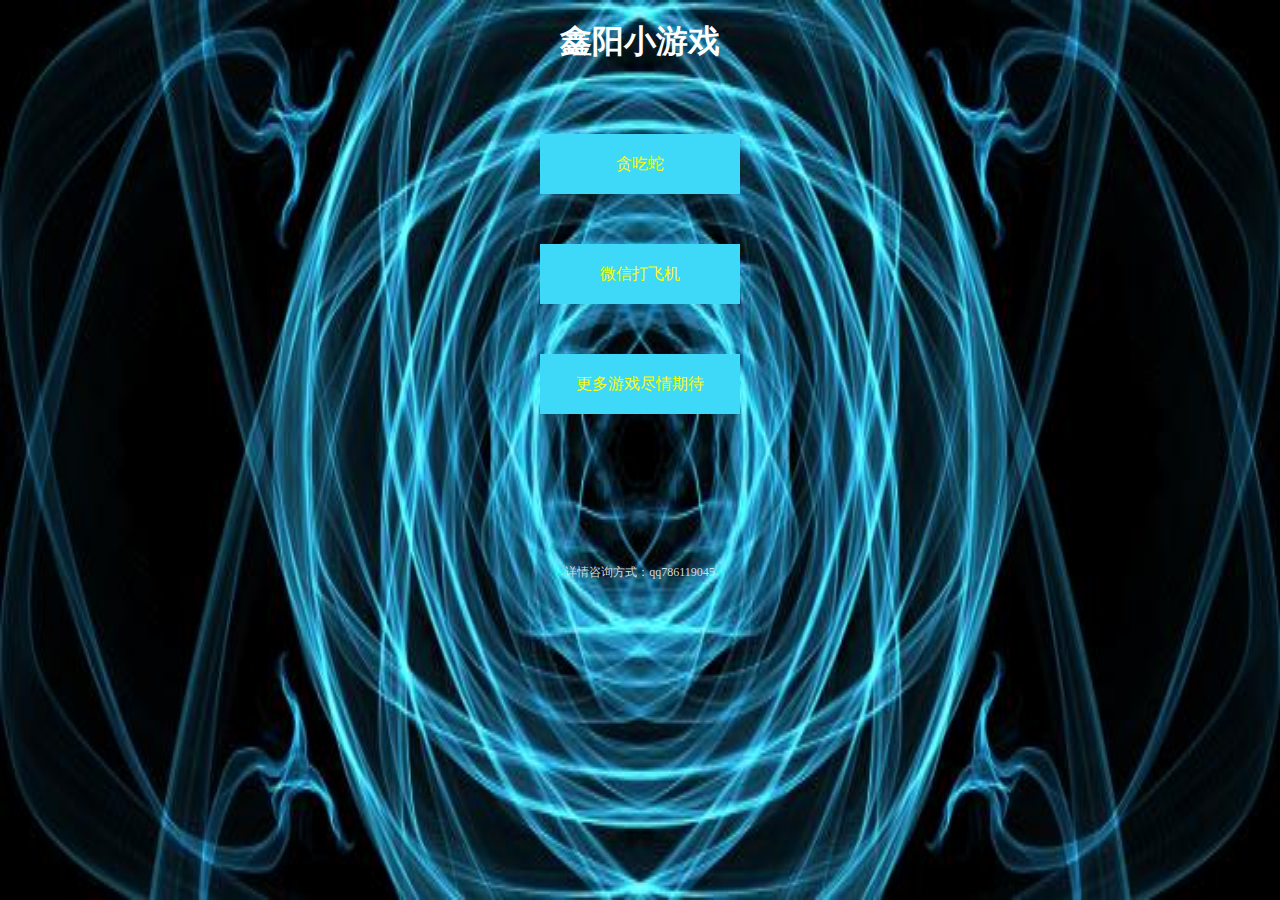
<file: index.html>
<!DOCTYPE html>
<html>
	<head>
		<meta charset="UTF-8">
		<title>鑫阳小游戏</title>
		<style type="text/css">
		
			*{
				margin: 0;
				padding: 0;
			}
			html,body,#box{
				width: 100%;
				height: 100%;
				text-align: center;
				
			}
			#box{
				background: url(0003.jpg) no-repeat ;
				background-size:100% 100%;
			}
			h1{
				padding: 20px 0;
				color: white;
			}
			a{
				text-decoration: none;
				display: block;
				width: 200px;
				height: 60px;
				line-height: 60px;
				margin: 50px auto;
				background-color: rgb(62,216,248);
				color: yellow;
			}
			#span{
				display: block;
				width: 300px;
				height: 60px;
				margin: 50px auto;
				padding-top: 100px;
				font-size: 12px;
				color: gainsboro;
			}
		</style>
	</head>
	<body>
		<div id="box">
		<h1>鑫阳小游戏</h1>
		<a  href="tcs.html">贪吃蛇</a>
		<a href="dfj.html">微信打飞机</a>
		<a href="">更多游戏尽情期待</a>
		
		<span id="span">详情咨询方式：qq786119045</span>
			
			
		</div>
		
	</body>
	</html>
</file>
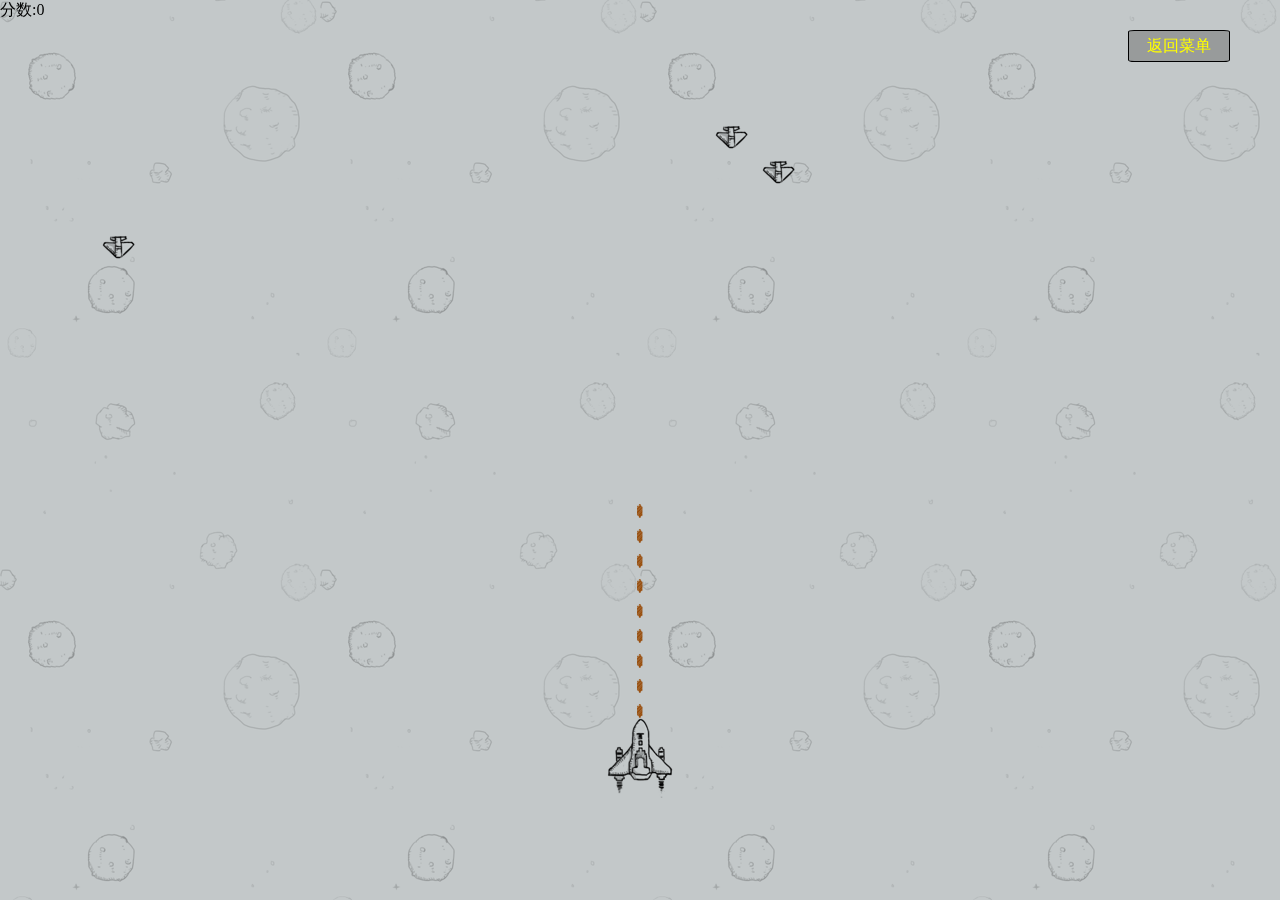
<file: dfj.html>
<!DOCTYPE html>
<html>

    <head>
        <meta charset="UTF-8">
        <meta name="viewport" content="width=device-width,initial-scale=1,minimum-scale=1,maximum-scale=1,user-scalable=no" />
        <title>微信打飞机</title>
        <link rel="stylesheet" type="text/css" href="style.css"/>
    </head>

    <body>
        <!--游戏区域-->
        <canvas id="map">您的...</canvas>
        <!--加载项-->
        <!--#表示id .表示class +表示同级 >表示父子级 $从1递增 *连续出现多个元素-->
        <!--div#loading>img+p{游戏加载中}-->
        <!--ul>li{这是第$个li}*10-->
        <div id="loading">
            <img src="loading.gif" alt="" />
            <p>游戏加载中</p>
        </div>
        <!--当前分数(左上角)-->
        <p id="currentScore">分数:<span>0</span></p>
        <!--结束菜单-->
        <ul id="menu">
            <li>飞机大战分数</li>
            <li id="end_score">0</li>
            <li id="restart">重新开始</li>
        </ul>
        <a id="menua" href="index.html">返回菜单</a>
        <script src="hitFly.js" type="text/javascript" charset="utf-8"></script>
    </body>
</html>
</file>
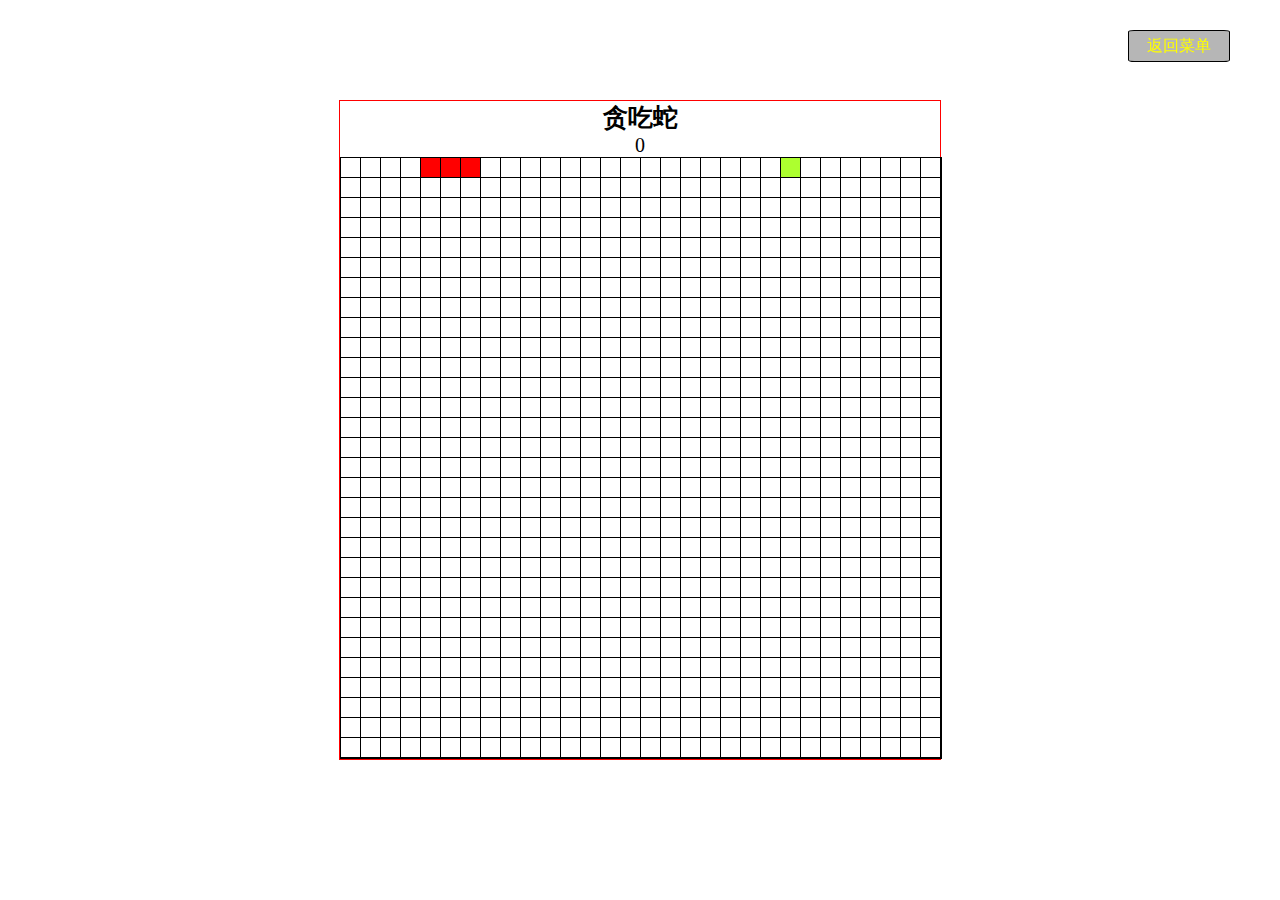
<file: tcs.html>
<!DOCTYPE html>
<html>

	<head>
		<meta charset="utf-8" />
		<title>贪吃蛇</title>
		<style type="text/css">
			* {
				padding: 0;
				margin: 0;
			}
			
			#wrap {
				width: 600px;
				margin: 100px auto 0;
				text-align: center;
				border: 1px solid red;
			}
			
			#wrap>h3 {
				font-size: 25px;
			}
			
			#score {
				font-size: 20px;
			}
			
			#content {
				width: 600px;
				height: 600px;
				border: 1px solid black;
			}
			
			#content div {
				width: 19px;
				height: 19px;
				border: 1px solid black;
				border-width: 0 1px 1px 0;
				float: left;
			}
			
			.active {
				background: red;
			}
			
			.food {
				background: greenyellow;
			}
			
			#menua {
				text-decoration: none;
				text-align: center;
				display: inline-block;
				width: 100px;
				height: 30px;
				line-height: 30px;
				position: fixed;
				margin: 0 0;
				padding: 0 0;
				border: 1px solid black;
				border-radius: 6%;
				top: 30px;
				right: 50px;
				/*margin: 50px auto;*/
				background-color: rgba(109, 109, 109, 0.5);
				color: yellow;
			}
		</style>
	</head>

	<body>
		<div id="wrap">
			<h3>贪吃蛇</h3>
			<p id="score">0</p>
			<div id="content"></div>
		</div>
		<a id="menua" href="index.html">返回菜单</a>
	</body>

</html>
<script type="text/javascript">
	var oCon = document.getElementById("content");
	var arr = [];
	for (var i = 0; i < 30; i++) {
		var arr1 = [];
		for (var j = 0; j < 30; j++) {
			var newDiv = document.createElement("div");
			oCon.appendChild(newDiv);
			arr1.push(newDiv);
		}
		arr.push(arr1);
	}
	//i为行，j为列
	var i = 0;
	var j = 0;
	arr[i][j].className = "active";
	arr[i][j + 1].className = "active";
	arr[i][j + 2].className = "active";
	//蛇初始长度为3
	var snake = [arr[i][j], arr[i][j + 1], arr[i][j + 2]];
	var direction = "right";
	//设置键盘事件
	//left-37 top-38 right-39 down-40
	document.onkeydown = function(e) {
		var even = e || event;
		if (even.keyCode == 37 && direction != "right") {
			direction = "left";
		}
		if (even.keyCode == 38 && direction != "down") {
			direction = "up";
		}
		if (even.keyCode == 39 && direction != "left") {
			direction = "right";
		}
		if (even.keyCode == 40 && direction != "up") {
			direction = "down";
		}
	}
	var moveTimer;
	moveTimer = setInterval(function() {
		if (direction == "right") j++;
		if (direction == "left") j--;
		if (direction == "up") i--;
		if (direction == "down") i++;
		if (snakeDie() == 1) {
			return;
		}
		moveAndEatFood();
	}, 150);
	//食物生成
	function ranNum(x, y) {
		return Math.floor(Math.random() * (y - x + 1) + x);
	}

	function food() {
		var x = ranNum(0, 29);
		var y = ranNum(0, 29);
		//如果食物位置出现在自身，重新随机位置
		while (arr[x][y].className == "active") {
			x = ranNum(0, 29);
			y = ranNum(0, 29);
		}
		arr[x][y].className = "food";
	}
	food();
	//控制蛇的行走
	var count = 0;

	function moveAndEatFood() {
		//如果蛇头坐标与食物坐标完全重合，代表吃到食物
		if (arr[i][j + 2].className == "food") {
			//push() 方法可向数组的末尾添加一个或多个元素，并返回新的长度。
			snake.push(arr[i][j + 2]);
			arr[i][j + 2].className = "active";
			food();
			count++;
			score.innerHTML = count;
		} else {
			//如果没有吃到食物，数组长度不变，不断添加和删除元素
			arr[i][j + 2].className = "active";
			snake.push(arr[i][j + 2]);
			//shift() 方法用于把数组的第一个元素从其中删除，并返回第一个元素的值。
			var deleteSnake = snake.shift();
			deleteSnake.className = "";
		}
	}

	function snakeDie() {
		//蛇头碰壁   i代表上下界，j代表左右边界
		if (i < 0 || i > 29 || j < -2 || j > 27) {
			alert("GameOver");
			clearInterval(moveTimer);
			return 1;
		}
		//蛇的自杀   indexOf() 方法可返回某个指定的字符串值在字符串中首次出现的位置。如果要检索的字符串值没有出现，则该方法返回 -1。
		if (snake.indexOf(arr[i][j + 2]) != -1) {
			alert("GameOver");
			clearInterval(moveTimer);
			return 1;
		}
	}
</script>
</file>
<file: style.css>
* {
    margin: 0;
    padding: 0;
    /*不让用户选择该区域*/
    -webkit-user-select: none;
    -moz-user-select: none;
    -ms-user-select: none;
    user-select: none;
}
ul, li {
    list-style: none;
}
body {
    position: relative;
}
#map {
    display: block;
}
#loading {
    position: absolute;
    left: 50%;
    top: 50%;
    transform: translate(-50%, -50%);
    text-align: center;
}
#currentScore {
    position: absolute;
    left: 0;
    top: 0;
}
#menu {
    position: absolute;
    left: 50%;
    top: 50%;
    transform: translate(-50%, -50%);
    background: rgb(182, 188, 189);
    width: 160px;
    height: 160px;
    border:1px solid black;
    border-radius: 5px;
    text-align: center;
    line-height: 40px;
    display: none;
}
#end_score {
    line-height: 80px;
    border-top: 1px solid black;
    border-bottom: 1px solid black;
}
#restart {
    cursor: pointer;
    
}
#menua {
				text-decoration: none;
				text-align: center;
				display: inline-block;
				width: 100px;
				height: 30px;
				line-height: 30px;
				position: fixed;
				margin: 0 0;
				padding: 0 0;
				
				border: 1px solid black;
				border-radius: 6%;
				top:30px;
				right: 50px;
				/*margin: 50px auto;*/
				background-color: rgba(109,109,109,0.5);
				color: yellow;
			}
</file>
